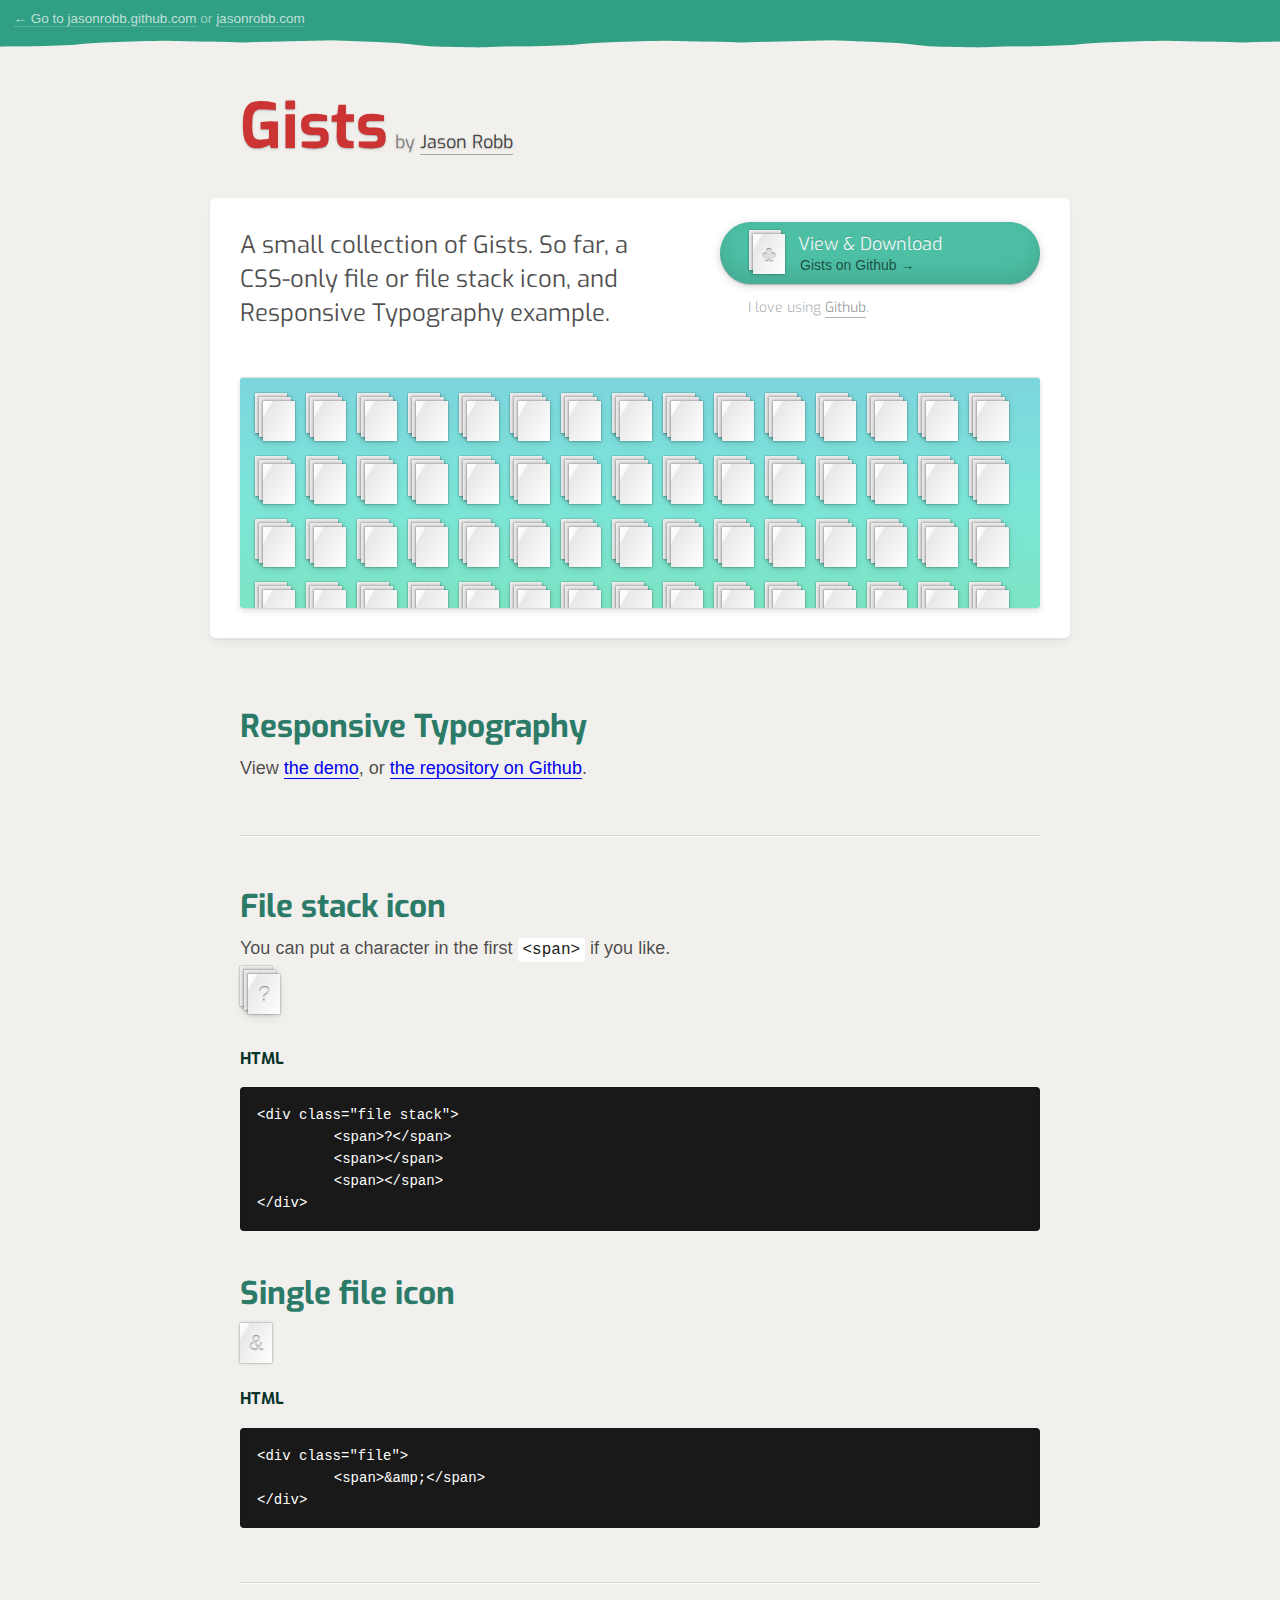
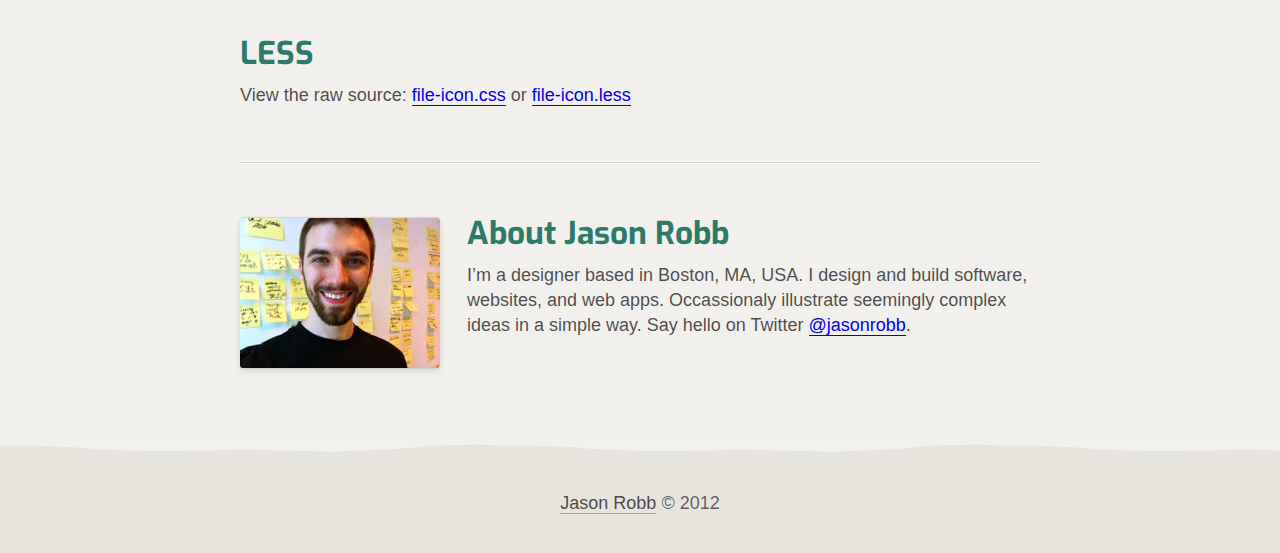
<file: index.html>
<!DOCTYPE html>
<html lang="en">
<head>
	<meta charset="utf-8">
	<title>Gists by Jason Robb</title>
	<link href="css/style.css" rel="stylesheet">
	<link href="http://fonts.googleapis.com/css?family=Exo:100,400,700" rel="stylesheet" type="text/css">
	<link href="http://fonts.googleapis.com/css?family=Open+Sans" rel="stylesheet" type="text/css"><!-- Open+Sans:400italic,400,600 -->
	<link rel="shortcut icon" href="favicon.ico">
</head>
<body class="gh-pages">


<div class="header"><p><a href="http://jasonrobb.github.com">&larr; Go to jasonrobb.github.com</a> or <a href="http://jasonrobb.com/">jasonrobb.com</a></p></div>


<div class="container">

	<h1>Gists <small>by <a href="http://jasonrobb.github.com">Jason Robb</a></small></h1>

	<!-- Default box -->
	<div class="project default group">
		<div class="download">
			<a class="button" href="http://github.com/jasonrobb/gists/">
				<div class="file stack"><span>&#9827;</span><span></span></div>
				View &amp; Download
				<p>Gists on Github &rarr;</p>
			</a>
			<p>I love using <a href="http://github.com/jasonrobb">Github</a>.</p>
		</div>
		
		<p>A small collection of Gists. So far, a CSS-only file or file stack icon, and Responsive Typography example.</p>
		
		<a href="http://github.com/jasonrobb/gists/" class="example">
			<div class="row">
				<div class="file stack">
					<span></span>
					<span></span>
					<span></span>
				</div>
				<div class="file stack">
					<span></span>
					<span></span>
					<span></span>
				</div>
				<div class="file stack">
					<span></span>
					<span></span>
					<span></span>
				</div>
				<div class="file stack">
					<span></span>
					<span></span>
					<span></span>
				</div>
				<div class="file stack">
					<span></span>
					<span></span>
					<span></span>
				</div>
				<div class="file stack">
					<span></span>
					<span></span>
					<span></span>
				</div>
				<div class="file stack">
					<span></span>
					<span></span>
					<span></span>
				</div>
				<div class="file stack">
					<span></span>
					<span></span>
					<span></span>
				</div>
				<div class="file stack">
					<span></span>
					<span></span>
					<span></span>
				</div>
				<div class="file stack">
					<span></span>
					<span></span>
					<span></span>
				</div>
				<div class="file stack">
					<span></span>
					<span></span>
					<span></span>
				</div>
				<div class="file stack">
					<span></span>
					<span></span>
					<span></span>
				</div>
				<div class="file stack">
					<span></span>
					<span></span>
					<span></span>
				</div>
				<div class="file stack">
					<span></span>
					<span></span>
					<span></span>
				</div>
				<div class="file stack">
					<span></span>
					<span></span>
					<span></span>
				</div>
			</div>
			<div class="row">
				<div class="file stack">
					<span></span>
					<span></span>
					<span></span>
				</div>
				<div class="file stack">
					<span></span>
					<span></span>
					<span></span>
				</div>
				<div class="file stack">
					<span></span>
					<span></span>
					<span></span>
				</div>
				<div class="file stack">
					<span></span>
					<span></span>
					<span></span>
				</div>
				<div class="file stack">
					<span></span>
					<span></span>
					<span></span>
				</div>
				<div class="file stack">
					<span></span>
					<span></span>
					<span></span>
				</div>
				<div class="file stack">
					<span></span>
					<span></span>
					<span></span>
				</div>
				<div class="file stack">
					<span></span>
					<span></span>
					<span></span>
				</div>
				<div class="file stack">
					<span></span>
					<span></span>
					<span></span>
				</div>
				<div class="file stack">
					<span></span>
					<span></span>
					<span></span>
				</div>
				<div class="file stack">
					<span></span>
					<span></span>
					<span></span>
				</div>
				<div class="file stack">
					<span></span>
					<span></span>
					<span></span>
				</div>
				<div class="file stack">
					<span></span>
					<span></span>
					<span></span>
				</div>
				<div class="file stack">
					<span></span>
					<span></span>
					<span></span>
				</div>
				<div class="file stack">
					<span></span>
					<span></span>
					<span></span>
				</div>
			</div>
			<div class="row">
				<div class="file stack">
					<span></span>
					<span></span>
					<span></span>
				</div>
				<div class="file stack">
					<span></span>
					<span></span>
					<span></span>
				</div>
				<div class="file stack">
					<span></span>
					<span></span>
					<span></span>
				</div>
				<div class="file stack">
					<span></span>
					<span></span>
					<span></span>
				</div>
				<div class="file stack">
					<span></span>
					<span></span>
					<span></span>
				</div>
				<div class="file stack">
					<span></span>
					<span></span>
					<span></span>
				</div>
				<div class="file stack">
					<span></span>
					<span></span>
					<span></span>
				</div>
				<div class="file stack">
					<span></span>
					<span></span>
					<span></span>
				</div>
				<div class="file stack">
					<span></span>
					<span></span>
					<span></span>
				</div>
				<div class="file stack">
					<span></span>
					<span></span>
					<span></span>
				</div>
				<div class="file stack">
					<span></span>
					<span></span>
					<span></span>
				</div>
				<div class="file stack">
					<span></span>
					<span></span>
					<span></span>
				</div>
				<div class="file stack">
					<span></span>
					<span></span>
					<span></span>
				</div>
				<div class="file stack">
					<span></span>
					<span></span>
					<span></span>
				</div>
				<div class="file stack">
					<span></span>
					<span></span>
					<span></span>
				</div>
			</div>
			<div class="row">
				<div class="file stack">
					<span></span>
					<span></span>
					<span></span>
				</div>
				<div class="file stack">
					<span></span>
					<span></span>
					<span></span>
				</div>
				<div class="file stack">
					<span></span>
					<span></span>
					<span></span>
				</div>
				<div class="file stack">
					<span></span>
					<span></span>
					<span></span>
				</div>
				<div class="file stack">
					<span></span>
					<span></span>
					<span></span>
				</div>
				<div class="file stack">
					<span></span>
					<span></span>
					<span></span>
				</div>
				<div class="file stack">
					<span></span>
					<span></span>
					<span></span>
				</div>
				<div class="file stack">
					<span></span>
					<span></span>
					<span></span>
				</div>
				<div class="file stack">
					<span></span>
					<span></span>
					<span></span>
				</div>
				<div class="file stack">
					<span></span>
					<span></span>
					<span></span>
				</div>
				<div class="file stack">
					<span></span>
					<span></span>
					<span></span>
				</div>
				<div class="file stack">
					<span></span>
					<span></span>
					<span></span>
				</div>
				<div class="file stack">
					<span></span>
					<span></span>
					<span></span>
				</div>
				<div class="file stack">
					<span></span>
					<span></span>
					<span></span>
				</div>
				<div class="file stack">
					<span></span>
					<span></span>
					<span></span>
				</div>
			</div>
		</a>
	</div><!-- end gists -->
	
	
	<h2>Responsive Typography</h2>
	
	<p>View <a href="http://jasonrobb.github.com/gists/responsive-type/responsive-type.html">the demo</a>, or <a href="https://github.com/jasonrobb/gists/tree/master/responsive-type">the repository on Github</a>.</p>
	
	<hr />
	
	<h2>File stack icon</h2>
	<p>You can put a character in the first <code>&lt;span&gt;</code> if you like.</p>
	<p>
		<div class="file stack">
			<span>?</span>
			<span></span>
			<span></span>
		</div>
	</p>
	
	<h3>HTML</h3>
	<pre><code>&lt;div class=&quot;file stack&quot;&gt;
	&lt;span&gt;?&lt;/span&gt;
	&lt;span&gt;&lt;/span&gt;
	&lt;span&gt;&lt;/span&gt;
&lt;/div&gt;</code></pre>
	
	<h2>Single file icon</h2>
	
	<p>
		<div class="file">
			<span>&amp;</span>
		</div>
	</p>
	
	<h3>HTML</h3>
	<pre><code>&lt;div class=&quot;file&quot;&gt;
	&lt;span&gt;&amp;amp;&lt;/span&gt;
&lt;/div&gt;</code></pre>
		
	<hr />
	
	<h2>LESS</h2>
	
	<p>View the raw source: <a href="https://github.com/jasonrobb/gists/raw/master/file-icon/file-icon.css">file-icon.css</a> or <a href="https://github.com/jasonrobb/gists/raw/master/file-icon/file-icon.less">file-icon.less</a></p>
	
	<hr />
	
	<div class="about group">
		<img src="assets/jasonrobb.200.jpg" alt="A simple photo of Jason Robb" title="Me in front of a KJ Analysis wall created at a design workshop." />
		<h2>About Jason Robb</h2>
		<p>I&rsquo;m a designer based in Boston, MA, USA. I design and build software, websites, and web apps. Occassionaly illustrate seemingly complex ideas in a simple way. Say hello on Twitter <a href="http://twitter.com/jasonrobb">@jasonrobb</a>.</p>
	</div>

</div><!-- end .container -->

<footer>
	<p><a href="http://jasonrobb.com">Jason Robb</a> &copy; 2012</p>
</footer>

<!-- jasonrobb.github.com -->
<script type="text/javascript">

  var _gaq = _gaq || [];
  _gaq.push(['_setAccount', 'UA-31385421-1']);
  _gaq.push(['_trackPageview']);

  (function() {
    var ga = document.createElement('script'); ga.type = 'text/javascript'; ga.async = true;
    ga.src = ('https:' == document.location.protocol ? 'https://ssl' : 'http://www') + '.google-analytics.com/ga.js';
    var s = document.getElementsByTagName('script')[0]; s.parentNode.insertBefore(ga, s);
  })();

</script>

</body>
</html>
</file>
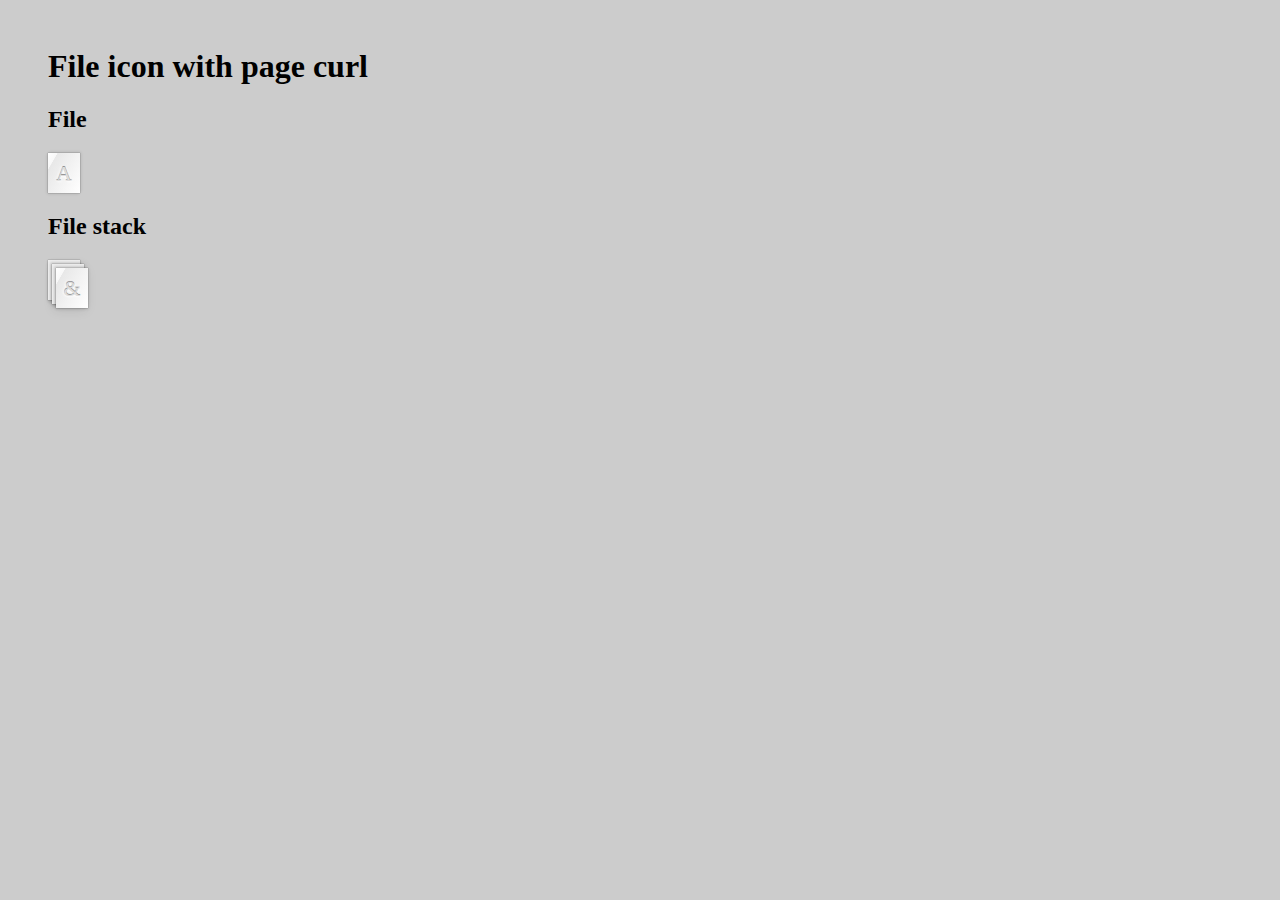
<file: file-icon/file-icon.html>
<!doctype>
<html>
<head>
	<title>File icon with page curl</title>
	<link href="file-icon.css" rel="stylesheet">
</head>
<body>
<h1>File icon with page curl</h1>

<h2>File</h2>
<div class="file">
	<span>A</span>
</div>

<h2>File stack</h2>
<div class="file stack">
	<span>&amp;</span>
	<span></span>
	<span></span>
</div>

</body>
</html>
</file>
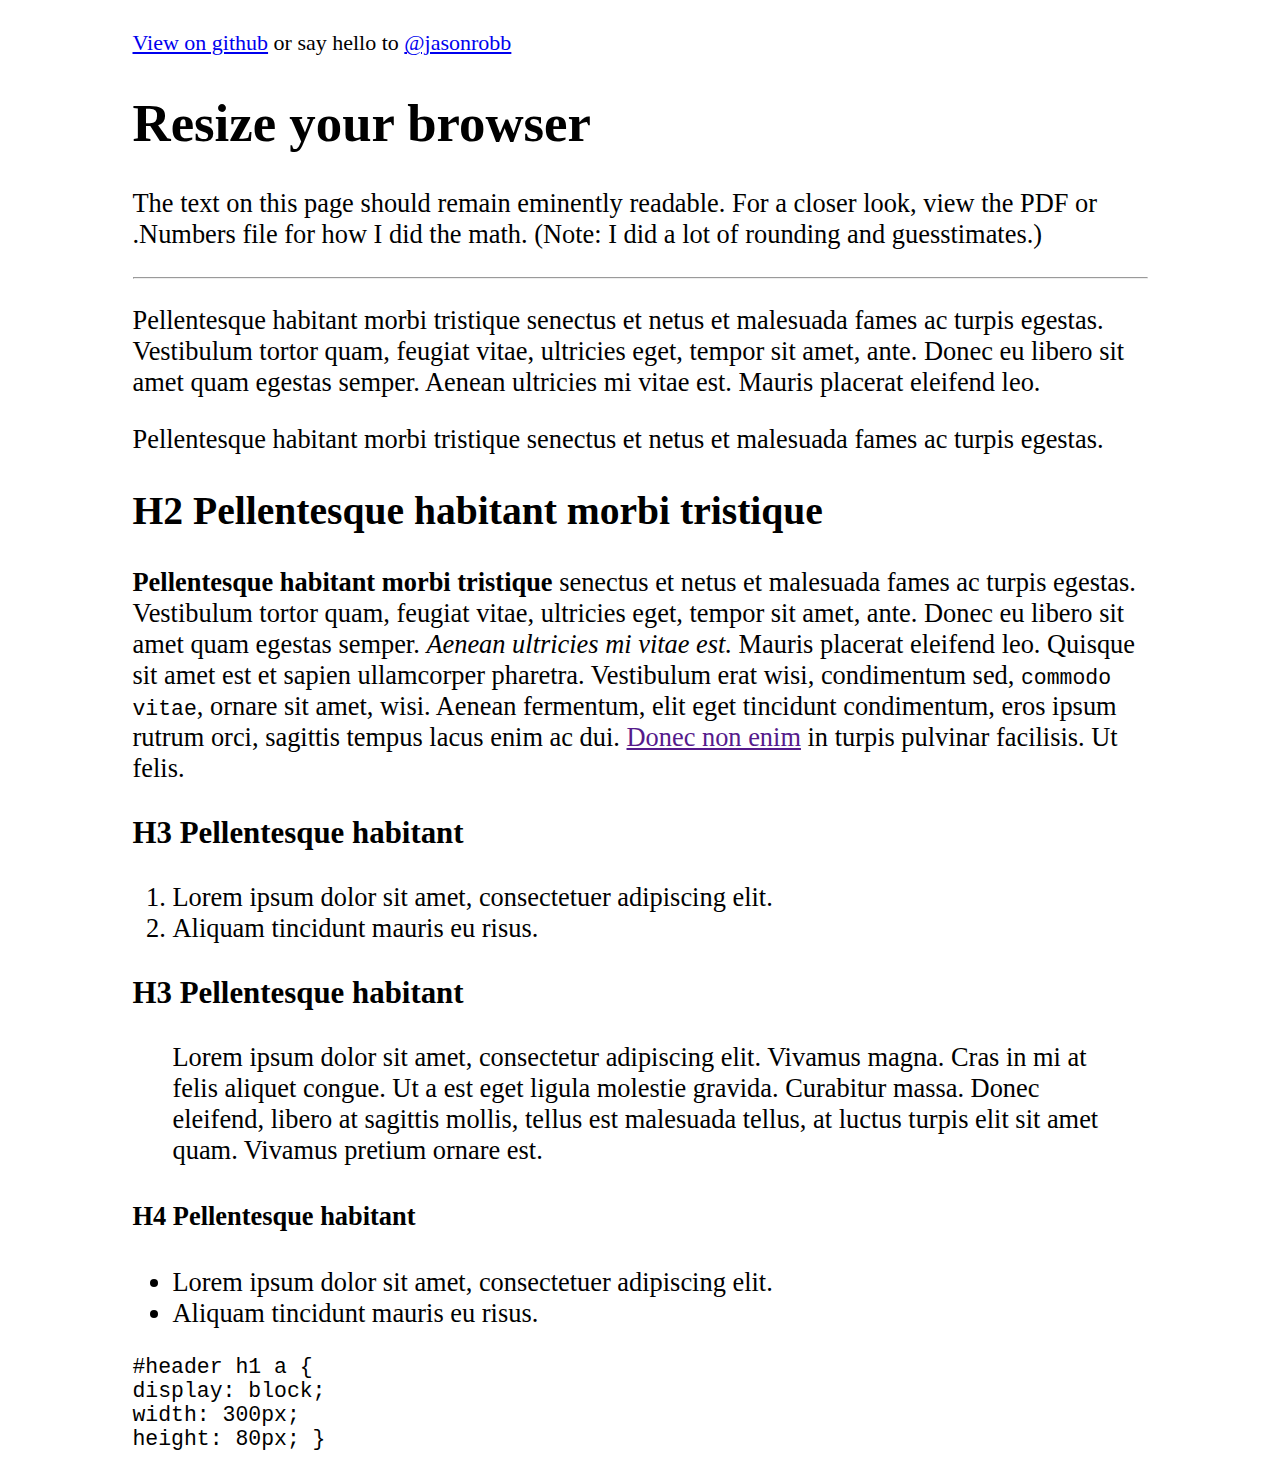
<file: responsive-type/responsive-type.html>
<!DOCTYPE html>
<html lang="en">
<head>
	<title>Responsive typography</title>
        <meta name="viewport" content="width=device-width; initial-scale=1.0;">
	<style type="text/css">
// ==========================================================
// 
// 		Responsive typography by Jason Robb
// 		http://jasonrobb.com
// 		http://jasonrobb.github.com
// 		
// 
// ==========================================================


body { font-size: 100%; padding: 0 .85em; }

// -------------------------------------------------------------
// Font scaling

@media (min-width: 481px) {
	body { font-size: 105%; }
	.container-fluid { padding: 0 2.5%; }
}

@media (min-width: 507px) {
	body { font-size: 107%; }
	.container-fluid { padding: 0 2.6818%; }
}

@media (min-width: 533px) {
	body { font-size: 109%; }
	.container-fluid { padding: 0 2.7727%; }
}

@media (min-width: 559px) {
	body { font-size: 111%; }
	.container-fluid { padding: 0 2.8636%; }
}

@media (min-width: 586px) {
	body { font-size: 114%; }
	.container-fluid { padding: 0 2.9545%; }
}

@media (min-width: 612px) {
	body { font-size: 116%; }
	.container-fluid { padding: 0 3.0454%; }
}

@media (min-width: 638px) {
	body { font-size: 118%; }
	.container-fluid { padding: 0 3.1363%; }
}

@media (min-width: 664px) {
	body { font-size: 120%; }
	.container-fluid { padding: 0 3.2277%; }
}

@media (min-width: 691px) {
	body { font-size: 123%; }
	.container-fluid { padding: 0 3.3181%; }
}

@media (min-width: 717px) {
	body { font-size: 125%; }
	.container-fluid { padding: 0 3.4090%; }
}

@media (min-width: 743px) {
	body { font-size: 127%; }
	.container-fluid { padding: 0 3.45%; } // rounded, because Im not great at math and this should really be a script with inputs not being pulled from a spreadsheet #todo #note
}


// -------------------------------------------------------------
// 768px
@media (min-width: 768px) {
	body { font-size: 130%; }
	.container-fluid { padding: 0 3.5%; }
}

@media (min-width: 800px) {
	body { font-size: 132%; }
	.container-fluid { padding: 0 4.25%; }
}

@media (min-width: 833px) {
	body { font-size: 135%; }
	.container-fluid { padding: 0 5%; }
}

@media (min-width: 865px) {
	body { font-size: 137%; }
	.container-fluid { padding: 0 5.75%; }
}

@media (min-width: 900px) {
	body { font-size: 140%; }
	.container-fluid { padding: 0 6.5%; }
}

@media (min-width: 930px) {
	body { font-size: 142%; }
	.container-fluid { padding: 0 7.25%; }
}

@media (min-width: 963px) {
	body { font-size: 144%; }
	.container-fluid { padding: 0 7.75%; }
}


// -------------------------------------------------------------
// 980px
@media (min-width: 980px) {
	body { font-size: 146%; }
	.container-fluid { padding: 0 8%; }
}

@media (min-width: 1016px) {
	body { font-size: 149%; }
	.container-fluid { padding: 0 8.4%; }
}

@media (min-width: 1052px) {
	body { font-size: 153%; }
	.container-fluid { padding: 0 8.8%; }
}

@media (min-width: 1088px) {
	body { font-size: 157%; }
	.container-fluid { padding: 0 9.2%; }
}

@media (min-width: 1125px) {
	body { font-size: 161%; }
	.container-fluid { padding: 0 9.6%; }
}

@media (min-width: 1160px) {
	body { font-size: 165%; }
	.container-fluid { padding: 0 9.85%; }
}


// -------------------------------------------------------------
// 1180px
@media (min-width: 1180px) {
	body { font-size: 170%; }
	.container-fluid { padding: 0 10%; }
}

@media (min-width: 1302px) {
	body { font-size: 168.5%; }
	.container-fluid { padding: 0 12%; }
}

@media (min-width: 1424px) {
	body { font-size: 172%; }
	.container-fluid { padding: 0 14%; }
}

@media (min-width: 1546px) {
	body { font-size: 175.5%; }
	.container-fluid { padding: 0 16%; }
}

@media (min-width: 1668px) {
	body { font-size: 179%; }
	.container-fluid { padding: 0 18%; }
}

@media (min-width: 1790px) {
	body { font-size: 182.5%; }
	.container-fluid { padding: 0 20%; }
}



// -------------------------------------------------------------
// 1920px
@media (min-width: 1912px) {
	body { font-size: 186%; }
	.container-fluid { padding: 0 22%; }
}

@media (min-width: 2034px) {
	body { font-size: 189.5%; }
	.container-fluid { padding: 0 22.2%; }
}

@media (min-width: 2278px) {
	body { font-size: 196.5%; }
	.container-fluid { padding: 0 22.6%; }
}

@media (min-width: 2400px) {
	body { font-size: 200%; }
	.container-fluid { padding: 0 22.8%; }
}



// -------------------------------------------------------------
// 2550px
@media (min-width: 2522px) {
	body { font-size: 203.5%; }
	.container-fluid { max-width: 1450px; padding: 0 23%; }
}

	</style>
</head>
<body>

<div class="container-fluid">
	<p><small><a href="https://github.com/jasonrobb/gists/tree/master/responsive-type">View on github</a> or say hello to <a href="http://twitter.com/jasonrobb">@jasonrobb</a></small></p>
	
	<h1>Resize your browser</h1>
	<p>The text on this page should remain eminently readable. For a closer look, view the PDF or .Numbers file for how I did the math. (Note: I did a lot of rounding and guesstimates.)</p>
	
	<hr />
	
	<p>Pellentesque habitant morbi tristique senectus et netus et malesuada fames ac turpis egestas. Vestibulum tortor quam, feugiat vitae, ultricies eget, tempor sit amet, ante. Donec eu libero sit amet quam egestas semper. Aenean ultricies mi vitae est. Mauris placerat eleifend leo.</p>
	
	<p>Pellentesque habitant morbi tristique senectus et netus et malesuada fames ac turpis egestas.</p>

	<h2>H2 Pellentesque habitant morbi tristique</h2>
	
	<p><strong>Pellentesque habitant morbi tristique</strong> senectus et netus et malesuada fames ac turpis egestas. Vestibulum tortor quam, feugiat vitae, ultricies eget, tempor sit amet, ante. Donec eu libero sit amet quam egestas semper. <em>Aenean ultricies mi vitae est.</em> Mauris placerat eleifend leo. Quisque sit amet est et sapien ullamcorper pharetra. Vestibulum erat wisi, condimentum sed, <code>commodo vitae</code>, ornare sit amet, wisi. Aenean fermentum, elit eget tincidunt condimentum, eros ipsum rutrum orci, sagittis tempus lacus enim ac dui. <a href=''>Donec non enim</a> in turpis pulvinar facilisis. Ut felis.</p>
	
	<h3>H3 Pellentesque habitant</h3>

	<ol>
		<li>Lorem ipsum dolor sit amet, consectetuer adipiscing elit.</li>
		<li>Aliquam tincidunt mauris eu risus.</li>
	</ol>

	<h3>H3 Pellentesque habitant</h3>
	
	<blockquote><p>Lorem ipsum dolor sit amet, consectetur adipiscing elit. Vivamus magna. Cras in mi at felis aliquet congue. Ut a est eget ligula molestie gravida. Curabitur massa. Donec eleifend, libero at sagittis mollis, tellus est malesuada tellus, at luctus turpis elit sit amet quam. Vivamus pretium ornare est.</p></blockquote>
	
	<h4>H4 Pellentesque habitant</h4>

	<ul>
		<li>Lorem ipsum dolor sit amet, consectetuer adipiscing elit.</li>
		<li>Aliquam tincidunt mauris eu risus.</li>
	</ul>
	
	<pre><code>#header h1 a { 
display: block; 
width: 300px; 
height: 80px; }</code></pre>
</div>

</body>
</html>
</file>
<file: css/style.css>
.more-colors .example span {
  float: left;
  clear: none;
}
.more-colors .grid {
  background-color: #808080;
  height: 230px;
  overflow: hidden;
  width: 100%;
}
.more-colors .grid div {
  float: left;
  height: 230px;
  width: 10%;
}
.more-colors .grid div div {
  float: left;
  margin-top: 20px;
  height: 200px;
  width: 50%;
}
.more-colors .grid span {
  display: block;
  height: 50px;
  width: 105%;
}
.briefly div {
  float: left;
  margin-right: 5%;
  width: 45%;
}
.briefly .grid {
  -webkit-box-shadow: 0 1px 0 rgba(0, 0, 0, 0.05), 0 2px 5px rgba(0, 0, 0, 0.1), 0 6px 10px rgba(0, 0, 0, 0.03);
  -moz-box-shadow: 0 1px 0 rgba(0, 0, 0, 0.05), 0 2px 5px rgba(0, 0, 0, 0.1), 0 6px 10px rgba(0, 0, 0, 0.03);
  box-shadow: 0 1px 0 rgba(0, 0, 0, 0.05), 0 2px 5px rgba(0, 0, 0, 0.1), 0 6px 10px rgba(0, 0, 0, 0.03);
  -webkit-border-radius: 3px;
  -moz-border-radius: 3px;
  border-radius: 3px;
  margin-top: 1em;
  margin-right: 0;
  padding: 0 0 12px;
  overflow: hidden;
  width: 100%;
}
.briefly .grid div {
  background-color: transparent;
  -webkit-border-radius: 3px;
  -moz-border-radius: 3px;
  border-radius: 3px;
  height: 50px;
  margin: 10px 0;
  padding: 0 5%;
  overflow: hidden;
  width: 90%;
}
.briefly .grid div span {
  display: block;
  float: left;
  font-size: 12px;
  padding-top: 5px;
  height: 45px;
  width: 20%;
  text-indent: 5px;
  text-shadow: 0 1px 0 rgba(255, 255, 255, 0.2);
}
.briefly .grid .swatch {
  padding: 7px 5% 0;
  text-shadow: 0 1px 0 rgba(255, 255, 255, 0.2);
  height: 25px;
  width: 90%;
}
.white {
  background-color: #ffffff;
}
.white1 {
  background-color: rgba(255, 255, 255, 0.1);
}
.white2 {
  background-color: rgba(255, 255, 255, 0.2);
}
.white3 {
  background-color: rgba(255, 255, 255, 0.3);
}
.white4 {
  background-color: rgba(255, 255, 255, 0.4);
}
.white5 {
  background-color: rgba(255, 255, 255, 0.5);
}
.white6 {
  background-color: rgba(255, 255, 255, 0.6);
}
.white7 {
  background-color: rgba(255, 255, 255, 0.7);
}
.white8 {
  background-color: rgba(255, 255, 255, 0.8);
}
.white9 {
  background-color: rgba(255, 255, 255, 0.9);
}
.black {
  background-color: #000000;
}
.black1 {
  background-color: rgba(0, 0, 0, 0.1);
}
.black2 {
  background-color: rgba(0, 0, 0, 0.2);
}
.black3 {
  background-color: rgba(0, 0, 0, 0.3);
}
.black4 {
  background-color: rgba(0, 0, 0, 0.4);
}
.black5 {
  background-color: rgba(0, 0, 0, 0.5);
}
.black6 {
  background-color: rgba(0, 0, 0, 0.6);
}
.black7 {
  background-color: rgba(0, 0, 0, 0.7);
}
.black8 {
  background-color: rgba(0, 0, 0, 0.8);
}
.black9 {
  background-color: rgba(0, 0, 0, 0.9);
}
.gray {
  background-color: #808080;
  padding-top: 20px;
}
.gray1 {
  background-color: #191919;
  color: rgba(255, 255, 255, 0.9);
}
.gray2 {
  background-color: #333333;
  color: rgba(255, 255, 255, 0.9);
}
.gray3 {
  background-color: #4d4d4d;
  color: rgba(255, 255, 255, 0.9);
}
.gray4 {
  background-color: #666666;
  color: rgba(255, 255, 255, 0.9);
}
.gray5 {
  background-color: #8c8c8c;
  color: rgba(255, 255, 255, 0.9);
}
.gray6 {
  background-color: #999999;
}
.gray7 {
  background-color: #b3b3b3;
}
.gray8 {
  background-color: #cccccc;
}
.gray9 {
  background-color: #e6e6e6;
}
.gray97 {
  background-color: #f7f7f7;
}
.red {
  background-color: #c33;
  padding-top: 10px;
}
.orange {
  background-color: #ff7b00;
  padding-top: 20px;
}
.yellow {
  background-color: #ffd000;
  padding-top: 30px;
}
.lime {
  background-color: #4dbf58;
  padding-top: 40px;
}
.green {
  background-color: #4dbfa4;
  padding-top: 30px;
}
.blue {
  background-color: #09c;
  padding-top: 20px;
}
.purple {
  background-color: #7366ff;
  padding-top: 10px;
}
.magenta {
  background-color: #bf66ff;
  padding-top: 20px;
}
.pink {
  background-color: #ff66f2;
  padding-top: 30px;
}
.light1 {
  background-color: rgba(255, 255, 255, 0.1);
}
.light2 {
  background-color: rgba(255, 255, 255, 0.25);
}
.light3 {
  background-color: rgba(255, 255, 255, 0.5);
}
.light4 {
  background-color: rgba(255, 255, 255, 0.75);
}
.light5 {
  background-color: rgba(255, 255, 255, 0.9);
}
.dark1 {
  background-color: rgba(0, 0, 0, 0.1);
  color: white;
}
.dark2 {
  background-color: rgba(0, 0, 0, 0.25);
  color: white;
}
.dark3 {
  background-color: rgba(0, 0, 0, 0.5);
  color: white;
}
.dark4 {
  background-color: rgba(0, 0, 0, 0.75);
  color: white;
}
.dark5 {
  background-color: rgba(0, 0, 0, 0.9);
  color: white;
}
body {
  background-color: #ccc;
  margin: 0 auto;
  padding: 3em;
}
.file {
  display: inline-block;
  height: 40px;
  width: 32px;
}
.file span {
  background-color: white;
  display: inline-block;
  font-size: 22px;
  line-height: 1;
  height: 30px;
  padding: 0;
  padding-top: 10px;
  width: 32px;
  text-align: center;
  background-color: #ffffff;
  background-repeat: repeat-x;
  background-image: -moz-linear-gradient(-60deg, #ffffff, #e8e8e8 82%, #f8f8f8 83%, #ffffff);
  background-image: -ms-linear-gradient(-60deg, #ffffff, #e8e8e8 82%, #f8f8f8 83%, #ffffff);
  background-image: -webkit-linear-gradient(-60deg, #ffffff, #e8e8e8 82%, #f8f8f8 83%, #ffffff);
  background-image: -o-linear-gradient(-60deg, #ffffff, #e8e8e8 82%, #f8f8f8 83%, #ffffff);
  background-image: linear-gradient(-60deg, #ffffff, #e8e8e8 82%, #f8f8f8 83%, #ffffff);
  filter: progid:DXImageTransform.Microsoft.gradient(startColorstr='#ffffff', endColorstr='#ffffff', GradientType=0);
  -webkit-box-shadow: -1px 1px 3px rgba(0, 0, 0, 0.1), 1px -1px 3px rgba(0, 0, 0, 0.1), 0 0 1px rgba(0, 0, 0, 0.5);
  -moz-box-shadow: -1px 1px 3px rgba(0, 0, 0, 0.1), 1px -1px 3px rgba(0, 0, 0, 0.1), 0 0 1px rgba(0, 0, 0, 0.5);
  box-shadow: -1px 1px 3px rgba(0, 0, 0, 0.1), 1px -1px 3px rgba(0, 0, 0, 0.1), 0 0 1px rgba(0, 0, 0, 0.5);
  color: #ddd;
  text-shadow: 0 -1px 1px rgba(0, 0, 0, 0.2), 0 -1px 0 rgba(0, 0, 0, 0.3), 0 0 3px rgba(255, 255, 255, 0.9), 1px 1px 3px rgba(255, 255, 255, 0.9), -1px -1px 3px rgba(255, 255, 255, 0.9);
}
.stack {
  height: 48px;
  width: 40px;
}
.stack span {
  float: left;
  position: relative;
}
.stack span:nth-child(1) {
  margin: 8px 0 0 8px;
  -webkit-box-shadow: 0 0 1px rgba(0, 0, 0, 0.5), 0 1px 3px rgba(0, 0, 0, 0.15);
  -moz-box-shadow: 0 0 1px rgba(0, 0, 0, 0.5), 0 1px 3px rgba(0, 0, 0, 0.15);
  box-shadow: 0 0 1px rgba(0, 0, 0, 0.5), 0 1px 3px rgba(0, 0, 0, 0.15);
  z-index: 3;
}
.stack span:nth-child(2) {
  margin: -44px 0 0 4px;
  background-color: #ccc;
  background-image: none;
  -webkit-box-shadow: 0 0 1px rgba(0, 0, 0, 0.5), 0 1px 3px rgba(0, 0, 0, 0.15), 1px 3px 3px rgba(0, 0, 0, 0.1), inset 2px 2px 3px rgba(255, 255, 255, 0.7);
  -moz-box-shadow: 0 0 1px rgba(0, 0, 0, 0.5), 0 1px 3px rgba(0, 0, 0, 0.15), 1px 3px 3px rgba(0, 0, 0, 0.1), inset 2px 2px 3px rgba(255, 255, 255, 0.7);
  box-shadow: 0 0 1px rgba(0, 0, 0, 0.5), 0 1px 3px rgba(0, 0, 0, 0.15), 1px 3px 3px rgba(0, 0, 0, 0.1), inset 2px 2px 3px rgba(255, 255, 255, 0.7);
  z-index: 2;
}
.stack span:nth-child(3) {
  margin: -48px 0 0;
  background-color: #ccc;
  background-image: none;
  -webkit-box-shadow: 0 1px 3px rgba(0, 0, 0, 0.15), 0 0 1px rgba(0, 0, 0, 0.5), 1px 3px 3px rgba(0, 0, 0, 0.1), inset 2px 2px 3px rgba(255, 255, 255, 0.7), 4px 4px 8px rgba(0, 0, 0, 0.1), 6px 10px 12px rgba(0, 0, 0, 0.1);
  -moz-box-shadow: 0 1px 3px rgba(0, 0, 0, 0.15), 0 0 1px rgba(0, 0, 0, 0.5), 1px 3px 3px rgba(0, 0, 0, 0.1), inset 2px 2px 3px rgba(255, 255, 255, 0.7), 4px 4px 8px rgba(0, 0, 0, 0.1), 6px 10px 12px rgba(0, 0, 0, 0.1);
  box-shadow: 0 1px 3px rgba(0, 0, 0, 0.15), 0 0 1px rgba(0, 0, 0, 0.5), 1px 3px 3px rgba(0, 0, 0, 0.1), inset 2px 2px 3px rgba(255, 255, 255, 0.7), 4px 4px 8px rgba(0, 0, 0, 0.1), 6px 10px 12px rgba(0, 0, 0, 0.1);
  z-index: 1;
}
/* !========= */
/* != Reset = */
/* ========== Details: http://meyerweb.com/eric/thoughts/2007/05/01/reset-reloaded/  */
html,
body,
div,
span,
applet,
object,
iframe,
h1,
h2,
h3,
h4,
h5,
h6,
p,
blockquote,
pre,
a,
abbr,
acronym,
address,
big,
cite,
code,
del,
dfn,
em,
font,
img,
ins,
kbd,
q,
s,
samp,
small,
strike,
strong,
sub,
sup,
tt,
var,
dl,
dt,
dd,
ol,
ul,
li,
fieldset,
form,
label,
legend,
table,
caption,
tbody,
tfoot,
thead,
tr,
th,
td {
  border: 0;
  direction: ltr;
  font-weight: inherit;
  font-style: inherit;
  font-size: 100%;
  font-family: inherit;
  margin: 0;
  outline: 0;
  padding: 0;
  text-align: left;
  vertical-align: baseline;
}
/* remember to define focus styles! */
:focus {
  outline: 0;
}
body {
  line-height: 1;
}
ol,
ul {
  list-style: none;
}
/* tables still need 'cellspacing="0"' in the markup */
table {
  border-collapse: collapse;
  border-spacing: 0;
}
caption,
th,
td {
  font-weight: normal;
  text-align: left;
}
blockquote:before,
blockquote:after,
q:before,
q:after {
  content: "";
}
blockquote,
q {
  quotes: "" "";
}
th {
  white-space: nowrap;
}
/* !======================== */
/* != Markup free clearing = */
/* ========================= Details: http://www.positioniseverything.net/easyclearing.html */
.group:after {
  content: ".";
  display: block;
  height: 0;
  clear: both;
  visibility: hidden;
}
.group {
  display: inline-block;
}
/* Hides from IE-mac \*/
* html .group {
  height: 1%;
}
.group {
  display: block;
}
/* End hide from IE-mac */
body {
  background-color: #f2f0ed;
  color: rgba(0, 0, 0, 0.7);
  font-family: "OpenSans", Calibri, "Lucida Grande", Verdana, sans-serif;
  font-size: 18px;
  font-weight: normal;
  line-height: 1.5;
  font-size: 18px;
  line-height: 1.5;
  margin: 0;
  padding: 0;
}
.container {
  margin: 0 auto;
  padding: 0 20px 20px;
  width: 800px;
}
.header {
  background-color: #309f83;
  background-image: url("../assets/edge.bottom.png");
  background-position: -50% 100%;
  background-repeat: repeat-x;
  color: rgba(255, 255, 255, 0.5);
  font-size: .75em;
  height: 35px;
  padding: .75em 1em .25em;
}
.header p {
  margin: 0;
}
.header a {
  border-color: rgba(255, 255, 255, 0.2);
  color: rgba(255, 255, 255, 0.7);
  text-decoration: none;
}
.header a:hover {
  color: rgba(255, 255, 255, 0.9);
}
footer {
  background-color: #e7e4de;
  background-image: url("../assets/edge.top.png");
  background-position: -50% 0;
  background-repeat: repeat-x;
  color: rgba(0, 0, 0, 0.6);
  clear: both;
  display: block;
  font-size: 18px;
  margin-top: 3em;
  padding: 2em 0;
  width: 100%;
}
footer p {
  text-align: center;
}
footer a {
  border-color: rgba(0, 0, 0, 0.3);
  color: rgba(0, 0, 0, 0.7);
}
footer a:hover {
  border-color: rgba(0, 0, 0, 0.5);
  color: rgba(0, 0, 0, 0.8);
}
h1,
h2,
h3 {
  margin-top: 1.5em;
  margin-bottom: 0;
  font-family: "Exo", Calibri, "Lucida Grande", Verdana, sans-serif;
  font-size: 18px;
  font-weight: normal;
  line-height: 1.5;
  font-weight: bold;
  text-rendering: optimizelegibility;
}
h1 {
  color: #cc3333;
  font-size: 5em;
  margin-top: .5em;
}
h1 small {
  color: rgba(0, 0, 0, 0.4);
  font-size: 18px;
  font-weight: normal;
  margin-top: 6px;
  margin-left: -0.75em;
}
h1 a {
  border-color: rgba(0, 0, 0, 0.3);
  color: rgba(0, 0, 0, 0.7);
}
h1 a:hover {
  border-color: rgba(0, 0, 0, 0.5);
  color: rgba(0, 0, 0, 0.8);
}
h2 {
  color: #2c7a68;
  font-size: 1.75em;
  line-height: 1;
}
h3 {
  color: #07342b;
  font-size: .9em;
  text-transform: uppercase;
}
p {
  line-height: 1.4;
  margin: .75em 0 0;
}
p + p {
  margin-top: .25em;
  text-indent: 1em;
}
a {
  border-bottom: 1px solid;
  text-decoration: none;
}
.project {
  background-color: white;
  border-bottom: 1px solid rgba(0, 0, 0, 0.1);
  border-top: 1px solid rgba(255, 255, 255, 0.9);
  -webkit-box-shadow: 0 1px 3px rgba(0, 0, 0, 0.05), 0 6px 10px rgba(0, 0, 0, 0.03);
  -moz-box-shadow: 0 1px 3px rgba(0, 0, 0, 0.05), 0 6px 10px rgba(0, 0, 0, 0.03);
  box-shadow: 0 1px 3px rgba(0, 0, 0, 0.05), 0 6px 10px rgba(0, 0, 0, 0.03);
  -webkit-border-radius: 6px;
  -moz-border-radius: 6px;
  border-radius: 6px;
  font-family: "Exo", Calibri, "Lucida Grande", Verdana, sans-serif;
  font-size: 18px;
  font-weight: normal;
  line-height: 1.5;
  font-size: 1.333em;
  line-height: 1.5;
  margin: 1em 0 3em;
  padding: 2em 2.25em 2.25em;
}
.project h2 {
  margin-top: 0;
  text-shadow: 0 1px 0 rgba(0, 0, 0, 0.15), 0 1px 3px rgba(0, 0, 0, 0.1), 0 2px 6px rgba(0, 0, 0, 0.03);
}
.project h2 a {
  border: none;
  color: #2c7a68;
}
.project h2 a:hover {
  -webkit-transition: color 0.3s ease-in-out;
  -moz-transition: color 0.3s ease-in-out;
  transition: color 0.3s ease-in-out;
  color: #29967d;
}
.project p {
  margin-top: 1.25em;
}
.project a {
  border-color: rgba(0, 0, 0, 0.3);
  color: rgba(0, 0, 0, 0.7);
}
.project a:hover {
  border-color: rgba(0, 0, 0, 0.5);
  color: rgba(0, 0, 0, 0.8);
}
.project .date {
  color: rgba(0, 0, 0, 0.2);
  font-size: 13px;
  font-weight: bold;
  margin-top: 4px;
}
hr {
  display: block;
  clear: both;
  margin: 3em 0;
  border: 0;
  border-top: 1px solid rgba(0, 0, 0, 0.1);
  border-bottom: 1px solid rgba(255, 255, 255, 0.9);
}
.project .download {
  display: inline-block;
  float: right;
  margin: 1.25em 0 2em 5%;
  width: 40%;
}
.download {
  font-family: "Exo", Calibri, "Lucida Grande", Verdana, sans-serif;
  font-size: 18px;
  font-weight: normal;
  line-height: 1.5;
}
.download p {
  color: rgba(0, 0, 0, 0.3);
  clear: both;
  padding: 1em 0 0 2em;
  font-size: 14px;
  width: auto;
}
.download p a {
  color: rgba(0, 0, 0, 0.4);
}
.download a.button {
  background-position: 1em 50%;
  background-repeat: no-repeat;
  background-color: #4dbfa4;
  -webkit-border-radius: 10em;
  -moz-border-radius: 10em;
  border-radius: 10em;
  -webkit-box-shadow: inset 0 -10px 20px rgba(0, 0, 0, 0.1), 0 1px 0 rgba(0, 0, 0, 0.2), 0 2px 4px rgba(0, 0, 0, 0.05), 0 2px 10px rgba(0, 0, 0, 0.15);
  -moz-box-shadow: inset 0 -10px 20px rgba(0, 0, 0, 0.1), 0 1px 0 rgba(0, 0, 0, 0.2), 0 2px 4px rgba(0, 0, 0, 0.05), 0 2px 10px rgba(0, 0, 0, 0.15);
  box-shadow: inset 0 -10px 20px rgba(0, 0, 0, 0.1), 0 1px 0 rgba(0, 0, 0, 0.2), 0 2px 4px rgba(0, 0, 0, 0.05), 0 2px 10px rgba(0, 0, 0, 0.15);
  color: rgba(255, 255, 255, 0.9);
  border: none;
  float: left;
  line-height: 1.125;
  padding: .25em .25em 0 80px;
  width: auto;
  -webkit-transition: all .3s;
  -moz-transition: all .3s;
  transition: all .3s;
  text-shadow: 0 -1px 0 rgba(0, 0, 0, 0.2);
}
.download a.button .file {
  height: 24px;
  margin-right: 8px;
  margin-left: -55px;
}
.download a.button p {
  font-family: "OpenSans", Calibri, "Lucida Grande", Verdana, sans-serif;
  font-size: 14px;
  line-height: 14px;
  clear: both;
  color: rgba(0, 0, 0, 0.6);
  float: left;
  margin-top: 0;
  padding: 3px 0 12px;
  text-shadow: none;
}
.download a.button:hover {
  background-color: #60c6a5;
  -webkit-box-shadow: inset 0 -10px 20px rgba(0, 0, 0, 0.1), 0 1px 0 rgba(0, 0, 0, 0.2), 0 4px 6px rgba(0, 0, 0, 0.12), 0 2px 10px rgba(0, 0, 0, 0.15);
  -moz-box-shadow: inset 0 -10px 20px rgba(0, 0, 0, 0.1), 0 1px 0 rgba(0, 0, 0, 0.2), 0 4px 6px rgba(0, 0, 0, 0.12), 0 2px 10px rgba(0, 0, 0, 0.15);
  box-shadow: inset 0 -10px 20px rgba(0, 0, 0, 0.1), 0 1px 0 rgba(0, 0, 0, 0.2), 0 4px 6px rgba(0, 0, 0, 0.12), 0 2px 10px rgba(0, 0, 0, 0.15);
  color: #ffffff;
  margin-top: -1px;
  margin-bottom: 1px;
}
.download a.button:active {
  -webkit-box-shadow: inset 0 10px 20px rgba(0, 0, 0, 0.01), 0 1px 0 rgba(0, 0, 0, 0.2);
  -moz-box-shadow: inset 0 10px 20px rgba(0, 0, 0, 0.01), 0 1px 0 rgba(0, 0, 0, 0.2);
  box-shadow: inset 0 10px 20px rgba(0, 0, 0, 0.01), 0 1px 0 rgba(0, 0, 0, 0.2);
  color: rgba(255, 255, 255, 0.9);
  margin-top: 0;
  margin-bottom: 0;
}
.example {
  background-color: rgba(0, 204, 173, 0.30000000000000004);
  background-image: -webkit-gradient(linear, 0 0, 0 100%, from(rgba(0, 153, 204, 0.30000000000000004)), color-stop(50%, rgba(0, 204, 187, 0.30000000000000004)), to(rgba(0, 204, 119, 0.30000000000000004)));
  background-image: -webkit-linear-gradient(rgba(0, 153, 204, 0.30000000000000004), rgba(0, 204, 187, 0.30000000000000004) 50%, rgba(0, 204, 119, 0.30000000000000004));
  background-image: -moz-linear-gradient(top, rgba(0, 153, 204, 0.30000000000000004), rgba(0, 204, 187, 0.30000000000000004) 50%, rgba(0, 204, 119, 0.30000000000000004));
  background-image: -ms-linear-gradient(rgba(0, 153, 204, 0.30000000000000004), rgba(0, 204, 187, 0.30000000000000004) 50%, rgba(0, 204, 119, 0.30000000000000004));
  background-image: -o-linear-gradient(rgba(0, 153, 204, 0.30000000000000004), rgba(0, 204, 187, 0.30000000000000004) 50%, rgba(0, 204, 119, 0.30000000000000004));
  background-image: linear-gradient(rgba(0, 153, 204, 0.30000000000000004), rgba(0, 204, 187, 0.30000000000000004) 50%, rgba(0, 204, 119, 0.30000000000000004));
  background-repeat: no-repeat;
  filter: progid:DXImageTransform.Microsoft.gradient(startColorstr='rgba(0, 153, 204, 0.30000000000000004)', endColorstr='rgba(0, 204, 119, 0.30000000000000004)', GradientType=0);
  -webkit-box-shadow: 0 -1px 1px rgba(0, 0, 0, 0.1), 0 1px 0 rgba(0, 0, 0, 0.05), 0 2px 5px rgba(0, 0, 0, 0.1), 0 6px 10px rgba(0, 0, 0, 0.03);
  -moz-box-shadow: 0 -1px 1px rgba(0, 0, 0, 0.1), 0 1px 0 rgba(0, 0, 0, 0.05), 0 2px 5px rgba(0, 0, 0, 0.1), 0 6px 10px rgba(0, 0, 0, 0.03);
  box-shadow: 0 -1px 1px rgba(0, 0, 0, 0.1), 0 1px 0 rgba(0, 0, 0, 0.05), 0 2px 5px rgba(0, 0, 0, 0.1), 0 6px 10px rgba(0, 0, 0, 0.03);
  -webkit-border-radius: 3px;
  -moz-border-radius: 3px;
  border-radius: 3px;
  border: none;
  display: block;
  clear: both;
  margin-top: 2em;
  height: 230px;
  padding: 0;
  overflow: hidden;
  width: 100%;
}
.example img {
  float: left;
  clear: both;
  max-width: 100%;
  min-height: 230px;
}
.example a {
  border: none;
  display: block;
  padding: 0;
  min-height: 230px;
}
.example .row {
  margin-top: 10px;
  margin-left: 10px;
  width: 110%;
}
.example .row .stack {
  margin-top: -10px;
  margin-bottom: -10px;
  padding-top: 15px;
  padding-left: 5px;
}
.example.inset {
  -webkit-box-shadow: inset 0 2px 50px rgba(0, 0, 0, 0.2), inset 0 1px 0 rgba(0, 0, 0, 0.05), inset 0 2px 5px rgba(0, 0, 0, 0.1), inset 0 6px 10px rgba(0, 0, 0, 0.03);
  -moz-box-shadow: inset 0 2px 50px rgba(0, 0, 0, 0.2), inset 0 1px 0 rgba(0, 0, 0, 0.05), inset 0 2px 5px rgba(0, 0, 0, 0.1), inset 0 6px 10px rgba(0, 0, 0, 0.03);
  box-shadow: inset 0 2px 50px rgba(0, 0, 0, 0.2), inset 0 1px 0 rgba(0, 0, 0, 0.05), inset 0 2px 5px rgba(0, 0, 0, 0.1), inset 0 6px 10px rgba(0, 0, 0, 0.03);
}
code,
pre {
  -webkit-border-radius: 3px;
  -moz-border-radius: 3px;
  border-radius: 3px;
  color: #2e2e2e;
  font-family: Monaco, Consolas, "Courier New", monospace;
  font-size: 16px;
  padding: 16px;
}
code {
  background-color: #ffffff;
  color: #191919;
  padding: 3px 5px;
}
pre {
  background-color: #191919;
  border: 1px solid #ccc;
  border: 1px solid rgba(0, 0, 0, 0.15);
  -webkit-border-radius: 4px;
  -moz-border-radius: 4px;
  border-radius: 4px;
  color: #ffffff;
  display: block;
  line-height: 22px;
  margin: 16px 0 0;
  white-space: pre;
  white-space: pre-wrap;
  word-break: break-all;
}
pre.prettyprint {
  margin-bottom: 27px;
}
pre code {
  background-color: transparent;
  color: inherit;
  counter-reset: line-numbering;
  font-size: 14px;
  padding: 0;
}
pre code .line::before {
  color: #404040;
  content: counter(line-numbering);
  counter-increment: line-numbering;
  font-size: 15.299999999999999px;
  padding-right: 1em;
  /* space after numbers */

  width: 13px;
  text-align: right;
}
.gh-pages .project {
  margin: 1em -1.25em 3em;
  padding: 0 1.25em 1.25em;
}
.gh-pages h1 {
  font-size: 3.5em;
  text-shadow: 0 1px 0 rgba(0, 0, 0, 0.15), 0 1px 3px rgba(0, 0, 0, 0.1), 0 2px 6px rgba(0, 0, 0, 0.03);
}
.gh-pages h1 small {
  margin-left: -0.5em;
}
.about img {
  float: left;
  -webkit-box-shadow: 0 -1px 1px rgba(0, 0, 0, 0.1), 0 1px 0 rgba(0, 0, 0, 0.05), 0 2px 5px rgba(0, 0, 0, 0.1), 0 6px 10px rgba(0, 0, 0, 0.03);
  -moz-box-shadow: 0 -1px 1px rgba(0, 0, 0, 0.1), 0 1px 0 rgba(0, 0, 0, 0.05), 0 2px 5px rgba(0, 0, 0, 0.1), 0 6px 10px rgba(0, 0, 0, 0.03);
  box-shadow: 0 -1px 1px rgba(0, 0, 0, 0.1), 0 1px 0 rgba(0, 0, 0, 0.05), 0 2px 5px rgba(0, 0, 0, 0.1), 0 6px 10px rgba(0, 0, 0, 0.03);
  -webkit-border-radius: 3px;
  -moz-border-radius: 3px;
  border-radius: 3px;
  margin: 0 1.5em 0 0;
}
</file>
<file: file-icon/file-icon.css>
body {
  background-color: #ccc;
  margin: 0 auto;
  padding: 3em;
}
.file {
  display: inline-block;
  height: 40px;
  width: 32px;
}
.file span {
  background-color: white;
  display: inline-block;
  font-size: 22px;
  line-height: 1;
  height: 30px;
  padding: 0;
  padding-top: 10px;
  width: 32px;
  text-align: center;
  background-color: #ffffff;
  background-repeat: repeat-x;
  background-image: -moz-linear-gradient(-60deg, #ffffff, #e8e8e8 82%, #f8f8f8 83%, #ffffff);
  background-image: -ms-linear-gradient(-60deg, #ffffff, #e8e8e8 82%, #f8f8f8 83%, #ffffff);
  background-image: -webkit-linear-gradient(-60deg, #ffffff, #e8e8e8 82%, #f8f8f8 83%, #ffffff);
  background-image: -o-linear-gradient(-60deg, #ffffff, #e8e8e8 82%, #f8f8f8 83%, #ffffff);
  background-image: linear-gradient(-60deg, #ffffff, #e8e8e8 82%, #f8f8f8 83%, #ffffff);
  filter: progid:DXImageTransform.Microsoft.gradient(startColorstr='#ffffff', endColorstr='#ffffff', GradientType=0);
  -webkit-box-shadow: -1px 1px 3px rgba(0, 0, 0, 0.1), 1px -1px 3px rgba(0, 0, 0, 0.1), 0 0 1px rgba(0, 0, 0, 0.5);
  -moz-box-shadow: -1px 1px 3px rgba(0, 0, 0, 0.1), 1px -1px 3px rgba(0, 0, 0, 0.1), 0 0 1px rgba(0, 0, 0, 0.5);
  box-shadow: -1px 1px 3px rgba(0, 0, 0, 0.1), 1px -1px 3px rgba(0, 0, 0, 0.1), 0 0 1px rgba(0, 0, 0, 0.5);
  color: #ddd;
  text-shadow: 0 -1px 1px rgba(0, 0, 0, 0.2), 0 -1px 0 rgba(0, 0, 0, 0.3), 0 0 3px rgba(255, 255, 255, 0.9), 1px 1px 3px rgba(255, 255, 255, 0.9), -1px -1px 3px rgba(255, 255, 255, 0.9);
}
.stack {
  height: 48px;
  width: 40px;
}
.stack span {
  float: left;
  position: relative;
}
.stack span:nth-child(1) {
  margin: 8px 0 0 8px;
  -webkit-box-shadow: 0 0 1px rgba(0, 0, 0, 0.5), 0 1px 3px rgba(0, 0, 0, 0.15);
  -moz-box-shadow: 0 0 1px rgba(0, 0, 0, 0.5), 0 1px 3px rgba(0, 0, 0, 0.15);
  box-shadow: 0 0 1px rgba(0, 0, 0, 0.5), 0 1px 3px rgba(0, 0, 0, 0.15);
  z-index: 3;
}
.stack span:nth-child(2) {
  margin: -44px 0 0 4px;
  background-color: #ccc;
  background-image: none;
  -webkit-box-shadow: 0 0 1px rgba(0, 0, 0, 0.5), 0 1px 3px rgba(0, 0, 0, 0.15), 1px 3px 3px rgba(0, 0, 0, 0.1), inset 2px 2px 3px rgba(255, 255, 255, 0.7);
  -moz-box-shadow: 0 0 1px rgba(0, 0, 0, 0.5), 0 1px 3px rgba(0, 0, 0, 0.15), 1px 3px 3px rgba(0, 0, 0, 0.1), inset 2px 2px 3px rgba(255, 255, 255, 0.7);
  box-shadow: 0 0 1px rgba(0, 0, 0, 0.5), 0 1px 3px rgba(0, 0, 0, 0.15), 1px 3px 3px rgba(0, 0, 0, 0.1), inset 2px 2px 3px rgba(255, 255, 255, 0.7);
  z-index: 2;
}
.stack span:nth-child(3) {
  margin: -48px 0 0;
  background-color: #ccc;
  background-image: none;
  -webkit-box-shadow: 0 1px 3px rgba(0, 0, 0, 0.15), 0 0 1px rgba(0, 0, 0, 0.5), 1px 3px 3px rgba(0, 0, 0, 0.1), inset 2px 2px 3px rgba(255, 255, 255, 0.7), 4px 4px 8px rgba(0, 0, 0, 0.1), 6px 10px 12px rgba(0, 0, 0, 0.1);
  -moz-box-shadow: 0 1px 3px rgba(0, 0, 0, 0.15), 0 0 1px rgba(0, 0, 0, 0.5), 1px 3px 3px rgba(0, 0, 0, 0.1), inset 2px 2px 3px rgba(255, 255, 255, 0.7), 4px 4px 8px rgba(0, 0, 0, 0.1), 6px 10px 12px rgba(0, 0, 0, 0.1);
  box-shadow: 0 1px 3px rgba(0, 0, 0, 0.15), 0 0 1px rgba(0, 0, 0, 0.5), 1px 3px 3px rgba(0, 0, 0, 0.1), inset 2px 2px 3px rgba(255, 255, 255, 0.7), 4px 4px 8px rgba(0, 0, 0, 0.1), 6px 10px 12px rgba(0, 0, 0, 0.1);
  z-index: 1;
}
</file>
